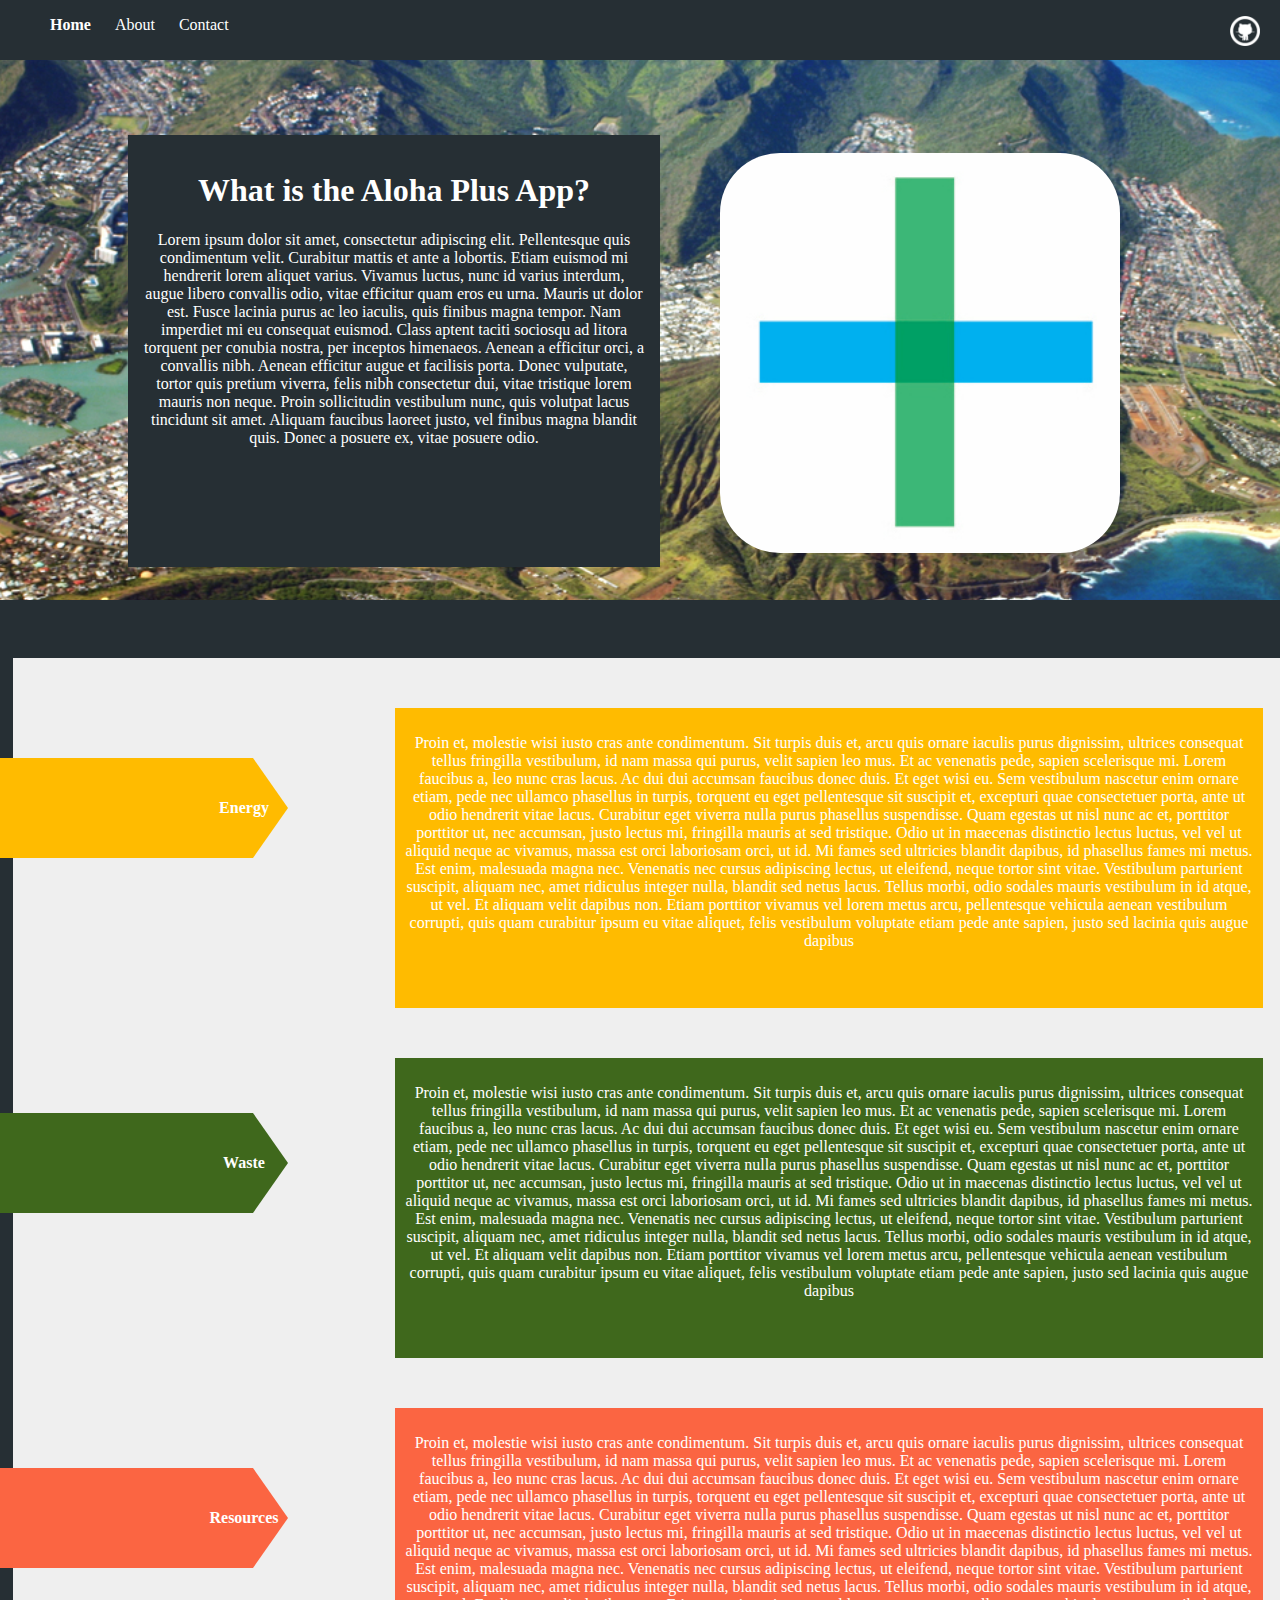
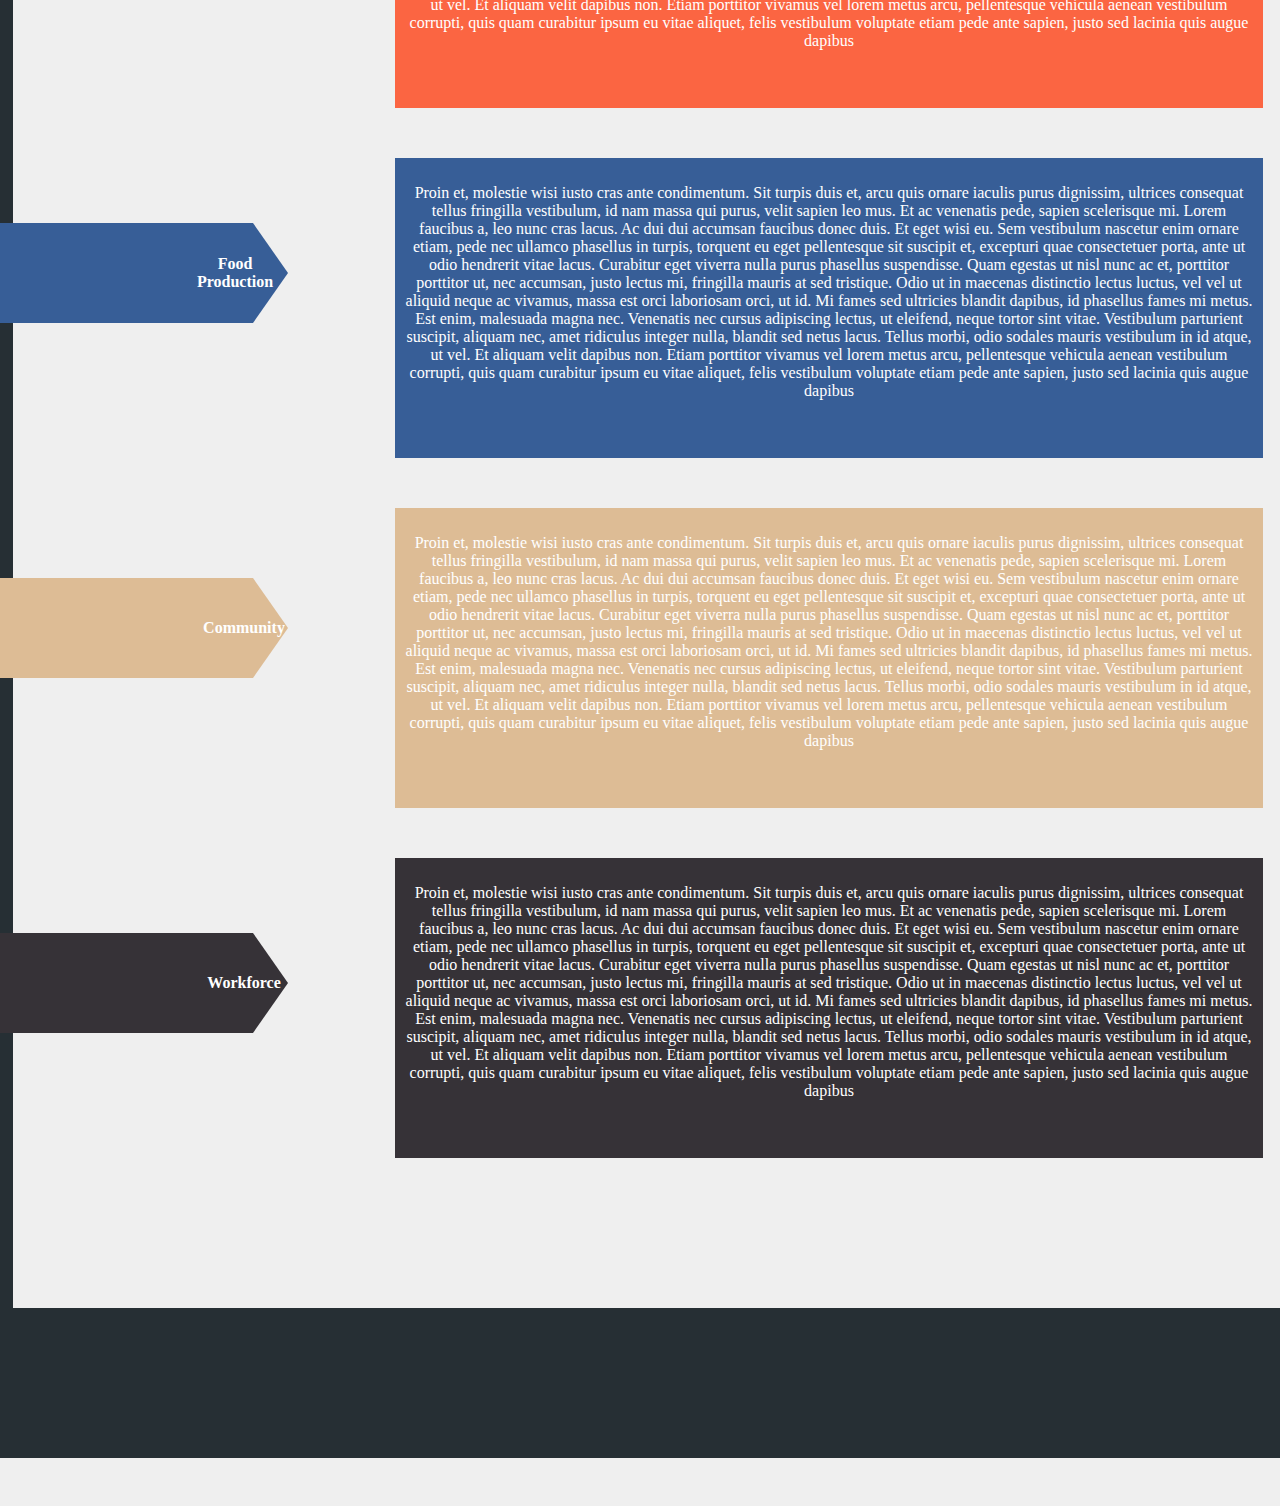
<file: sister-site/index.html>
<!DOCTYPE html>
<html lang="en">

<head>
    <meta charset="utf-8">
	<meta http-equiv="X-UA-Compatible" content="IE=edge">
	<meta name="viewport" content="width=device-width, initial-scale=1">
	<meta name="description" content="">
	<meta name="author" content="">
	<link rel="stylesheet" type="text/css" href="style.css">
	<title>Aloha Plus App</title>
</head>

<body>
    
    <div class="parallax">
        <div id="header">
                <div id="list">
                    <ul>
                        <li><a href="#"><b>Home</b></a></li>
                        
                        <li ><a href="#">About</a></li >
    
                        <li ><a href="#">Contact</a></li >
						
						<li ><a href="https://github.com/HACC17/MililaniHighSchool/tree/master/"><img src="src/github.png" /></a></li >
                    </ul>
                </div>
        </div>
          
    </div>
	<div class='appicon' ><img src="src/icon.png" /> </span>
        <div class='sitedesc'>
            <h1>What is the Aloha Plus App?</h1>
            <p>Lorem ipsum dolor sit amet, consectetur adipiscing elit. Pellentesque quis condimentum velit. Curabitur mattis et ante a lobortis. Etiam euismod mi hendrerit lorem aliquet varius. Vivamus luctus, nunc id varius interdum, augue libero convallis odio, vitae efficitur quam eros eu urna. Mauris ut dolor est. Fusce lacinia purus ac leo iaculis, quis finibus magna tempor. Nam imperdiet mi eu consequat euismod. Class aptent taciti sociosqu ad litora torquent per conubia nostra, per inceptos himenaeos. Aenean a efficitur orci, a convallis nibh. Aenean efficitur augue et facilisis porta. Donec vulputate, tortor quis pretium viverra, felis nibh consectetur dui, vitae tristique lorem mauris non neque. Proin sollicitudin vestibulum nunc, quis volutpat lacus tincidunt sit amet. Aliquam faucibus laoreet justo, vel finibus magna blandit quis. Donec a posuere ex, vitae posuere odio.</p>
		</div>
	<span class='pagebreak' />
      <span class='pagebreak' />
        <div class='sitedesc2'>
		<div class='paper'><div id="catagories">
								<ul>
									<div class='baseDetails' style='background-color:#FFBB00;'> <p>Proin et, molestie
									 wisi iusto cras ante condimentum. Sit turpis duis et, arcu quis ornare iaculis purus dignissim,
									 ultrices consequat tellus fringilla vestibulum, id nam massa qui purus, velit sapien leo mus. 
									 Et ac venenatis pede, sapien scelerisque mi. Lorem faucibus a, leo nunc cras lacus. 
									 Ac dui dui accumsan faucibus donec duis. Et eget wisi eu. Sem vestibulum nascetur enim ornare 
									 etiam, pede nec ullamco phasellus in turpis, torquent eu eget pellentesque sit suscipit et, 
									 excepturi quae consectetuer porta, ante ut odio hendrerit vitae lacus. Curabitur eget viverra 
									 nulla purus phasellus suspendisse. Quam egestas ut nisl nunc ac et, porttitor porttitor ut, nec 
									 accumsan, justo lectus mi, fringilla mauris at sed tristique. Odio ut in maecenas distinctio 
									 lectus luctus, vel vel ut aliquid neque ac vivamus, massa est orci laboriosam orci, ut id. Mi fames
									 sed ultricies blandit dapibus, id phasellus fames mi metus. Est enim, malesuada magna nec. Venenatis
									 nec cursus adipiscing lectus, ut eleifend, neque tortor sint vitae. Vestibulum parturient suscipit, 
									 aliquam nec, amet ridiculus integer nulla, blandit sed netus lacus. Tellus morbi, odio sodales mauris 
									 vestibulum in id atque, ut vel. Et aliquam velit dapibus non. Etiam porttitor vivamus vel lorem metus 
									 arcu, pellentesque vehicula aenean vestibulum corrupti, quis quam curabitur ipsum eu vitae aliquet, 
									 felis vestibulum voluptate etiam pede ante sapien, justo sed lacinia quis augue dapibus</p> </div>
									 <li id="base" style='background-color:#FFBB00;'><div class='text'><h4>Energy</h4></li>
									 <div class='baseDetails' style='background-color:#3F681C;'> <p>Proin et, molestie
									 wisi iusto cras ante condimentum. Sit turpis duis et, arcu quis ornare iaculis purus dignissim,
									 ultrices consequat tellus fringilla vestibulum, id nam massa qui purus, velit sapien leo mus. 
									 Et ac venenatis pede, sapien scelerisque mi. Lorem faucibus a, leo nunc cras lacus. 
									 Ac dui dui accumsan faucibus donec duis. Et eget wisi eu. Sem vestibulum nascetur enim ornare 
									 etiam, pede nec ullamco phasellus in turpis, torquent eu eget pellentesque sit suscipit et, 
									 excepturi quae consectetuer porta, ante ut odio hendrerit vitae lacus. Curabitur eget viverra 
									 nulla purus phasellus suspendisse. Quam egestas ut nisl nunc ac et, porttitor porttitor ut, nec 
									 accumsan, justo lectus mi, fringilla mauris at sed tristique. Odio ut in maecenas distinctio 
									 lectus luctus, vel vel ut aliquid neque ac vivamus, massa est orci laboriosam orci, ut id. Mi fames
									 sed ultricies blandit dapibus, id phasellus fames mi metus. Est enim, malesuada magna nec. Venenatis
									 nec cursus adipiscing lectus, ut eleifend, neque tortor sint vitae. Vestibulum parturient suscipit, 
									 aliquam nec, amet ridiculus integer nulla, blandit sed netus lacus. Tellus morbi, odio sodales mauris 
									 vestibulum in id atque, ut vel. Et aliquam velit dapibus non. Etiam porttitor vivamus vel lorem metus 
									 arcu, pellentesque vehicula aenean vestibulum corrupti, quis quam curabitur ipsum eu vitae aliquet, 
									 felis vestibulum voluptate etiam pede ante sapien, justo sed lacinia quis augue dapibus</p> </div>
    
									 <li id="base2" style='background-color:#3F681C;'><div class='text' ><h4>Waste</h4></div></li>
									 <div class='baseDetails' style='background-color:#FB6542;'> <p>Proin et, molestie
									 wisi iusto cras ante condimentum. Sit turpis duis et, arcu quis ornare iaculis purus dignissim,
									 ultrices consequat tellus fringilla vestibulum, id nam massa qui purus, velit sapien leo mus. 
									 Et ac venenatis pede, sapien scelerisque mi. Lorem faucibus a, leo nunc cras lacus. 
									 Ac dui dui accumsan faucibus donec duis. Et eget wisi eu. Sem vestibulum nascetur enim ornare 
									 etiam, pede nec ullamco phasellus in turpis, torquent eu eget pellentesque sit suscipit et, 
									 excepturi quae consectetuer porta, ante ut odio hendrerit vitae lacus. Curabitur eget viverra 
									 nulla purus phasellus suspendisse. Quam egestas ut nisl nunc ac et, porttitor porttitor ut, nec 
									 accumsan, justo lectus mi, fringilla mauris at sed tristique. Odio ut in maecenas distinctio 
									 lectus luctus, vel vel ut aliquid neque ac vivamus, massa est orci laboriosam orci, ut id. Mi fames
									 sed ultricies blandit dapibus, id phasellus fames mi metus. Est enim, malesuada magna nec. Venenatis
									 nec cursus adipiscing lectus, ut eleifend, neque tortor sint vitae. Vestibulum parturient suscipit, 
									 aliquam nec, amet ridiculus integer nulla, blandit sed netus lacus. Tellus morbi, odio sodales mauris 
									 vestibulum in id atque, ut vel. Et aliquam velit dapibus non. Etiam porttitor vivamus vel lorem metus 
									 arcu, pellentesque vehicula aenean vestibulum corrupti, quis quam curabitur ipsum eu vitae aliquet, 
									 felis vestibulum voluptate etiam pede ante sapien, justo sed lacinia quis augue dapibus</p> </div>
									 
									 <li id="base3" style='background-color:#FB6542;'><div class='text' ><h4>Resources</h4></div></li>
									 <div class='baseDetails' style='background-color:#375E97;'> <p>Proin et, molestie
									 wisi iusto cras ante condimentum. Sit turpis duis et, arcu quis ornare iaculis purus dignissim,
									 ultrices consequat tellus fringilla vestibulum, id nam massa qui purus, velit sapien leo mus. 
									 Et ac venenatis pede, sapien scelerisque mi. Lorem faucibus a, leo nunc cras lacus. 
									 Ac dui dui accumsan faucibus donec duis. Et eget wisi eu. Sem vestibulum nascetur enim ornare 
									 etiam, pede nec ullamco phasellus in turpis, torquent eu eget pellentesque sit suscipit et, 
									 excepturi quae consectetuer porta, ante ut odio hendrerit vitae lacus. Curabitur eget viverra 
									 nulla purus phasellus suspendisse. Quam egestas ut nisl nunc ac et, porttitor porttitor ut, nec 
									 accumsan, justo lectus mi, fringilla mauris at sed tristique. Odio ut in maecenas distinctio 
									 lectus luctus, vel vel ut aliquid neque ac vivamus, massa est orci laboriosam orci, ut id. Mi fames
									 sed ultricies blandit dapibus, id phasellus fames mi metus. Est enim, malesuada magna nec. Venenatis
									 nec cursus adipiscing lectus, ut eleifend, neque tortor sint vitae. Vestibulum parturient suscipit, 
									 aliquam nec, amet ridiculus integer nulla, blandit sed netus lacus. Tellus morbi, odio sodales mauris 
									 vestibulum in id atque, ut vel. Et aliquam velit dapibus non. Etiam porttitor vivamus vel lorem metus 
									 arcu, pellentesque vehicula aenean vestibulum corrupti, quis quam curabitur ipsum eu vitae aliquet, 
									 felis vestibulum voluptate etiam pede ante sapien, justo sed lacinia quis augue dapibus</p> </div>
									 
									 <li id="base4" style='background-color:#375E97;'><div class='text'><h4>Food Production</h4></div></li>
									 <div class='baseDetails' style='background-color:#DDBC95;'> <p>Proin et, molestie
									 wisi iusto cras ante condimentum. Sit turpis duis et, arcu quis ornare iaculis purus dignissim,
									 ultrices consequat tellus fringilla vestibulum, id nam massa qui purus, velit sapien leo mus. 
									 Et ac venenatis pede, sapien scelerisque mi. Lorem faucibus a, leo nunc cras lacus. 
									 Ac dui dui accumsan faucibus donec duis. Et eget wisi eu. Sem vestibulum nascetur enim ornare 
									 etiam, pede nec ullamco phasellus in turpis, torquent eu eget pellentesque sit suscipit et, 
									 excepturi quae consectetuer porta, ante ut odio hendrerit vitae lacus. Curabitur eget viverra 
									 nulla purus phasellus suspendisse. Quam egestas ut nisl nunc ac et, porttitor porttitor ut, nec 
									 accumsan, justo lectus mi, fringilla mauris at sed tristique. Odio ut in maecenas distinctio 
									 lectus luctus, vel vel ut aliquid neque ac vivamus, massa est orci laboriosam orci, ut id. Mi fames
									 sed ultricies blandit dapibus, id phasellus fames mi metus. Est enim, malesuada magna nec. Venenatis
									 nec cursus adipiscing lectus, ut eleifend, neque tortor sint vitae. Vestibulum parturient suscipit, 
									 aliquam nec, amet ridiculus integer nulla, blandit sed netus lacus. Tellus morbi, odio sodales mauris 
									 vestibulum in id atque, ut vel. Et aliquam velit dapibus non. Etiam porttitor vivamus vel lorem metus 
									 arcu, pellentesque vehicula aenean vestibulum corrupti, quis quam curabitur ipsum eu vitae aliquet, 
									 felis vestibulum voluptate etiam pede ante sapien, justo sed lacinia quis augue dapibus</p> </div>
									 
									 <li id="base5" style='background-color:#DDBC95;'><div class='text'><h4>Community</h4></div></li>
									 <div class='baseDetails' style='background-color:#363237;'> <p>Proin et, molestie
									 wisi iusto cras ante condimentum. Sit turpis duis et, arcu quis ornare iaculis purus dignissim,
									 ultrices consequat tellus fringilla vestibulum, id nam massa qui purus, velit sapien leo mus. 
									 Et ac venenatis pede, sapien scelerisque mi. Lorem faucibus a, leo nunc cras lacus. 
									 Ac dui dui accumsan faucibus donec duis. Et eget wisi eu. Sem vestibulum nascetur enim ornare 
									 etiam, pede nec ullamco phasellus in turpis, torquent eu eget pellentesque sit suscipit et, 
									 excepturi quae consectetuer porta, ante ut odio hendrerit vitae lacus. Curabitur eget viverra 
									 nulla purus phasellus suspendisse. Quam egestas ut nisl nunc ac et, porttitor porttitor ut, nec 
									 accumsan, justo lectus mi, fringilla mauris at sed tristique. Odio ut in maecenas distinctio 
									 lectus luctus, vel vel ut aliquid neque ac vivamus, massa est orci laboriosam orci, ut id. Mi fames
									 sed ultricies blandit dapibus, id phasellus fames mi metus. Est enim, malesuada magna nec. Venenatis
									 nec cursus adipiscing lectus, ut eleifend, neque tortor sint vitae. Vestibulum parturient suscipit, 
									 aliquam nec, amet ridiculus integer nulla, blandit sed netus lacus. Tellus morbi, odio sodales mauris 
									 vestibulum in id atque, ut vel. Et aliquam velit dapibus non. Etiam porttitor vivamus vel lorem metus 
									 arcu, pellentesque vehicula aenean vestibulum corrupti, quis quam curabitur ipsum eu vitae aliquet, 
									 felis vestibulum voluptate etiam pede ante sapien, justo sed lacinia quis augue dapibus</p> </div>
									 
									 <li id="base6" style='background-color:#363237;'><div class='text'><h4>Workforce</h4></div></li>
			
							</div>
		</div>
        </div>
 
		<div class='footer'></div>
</body>
</html>
</file>
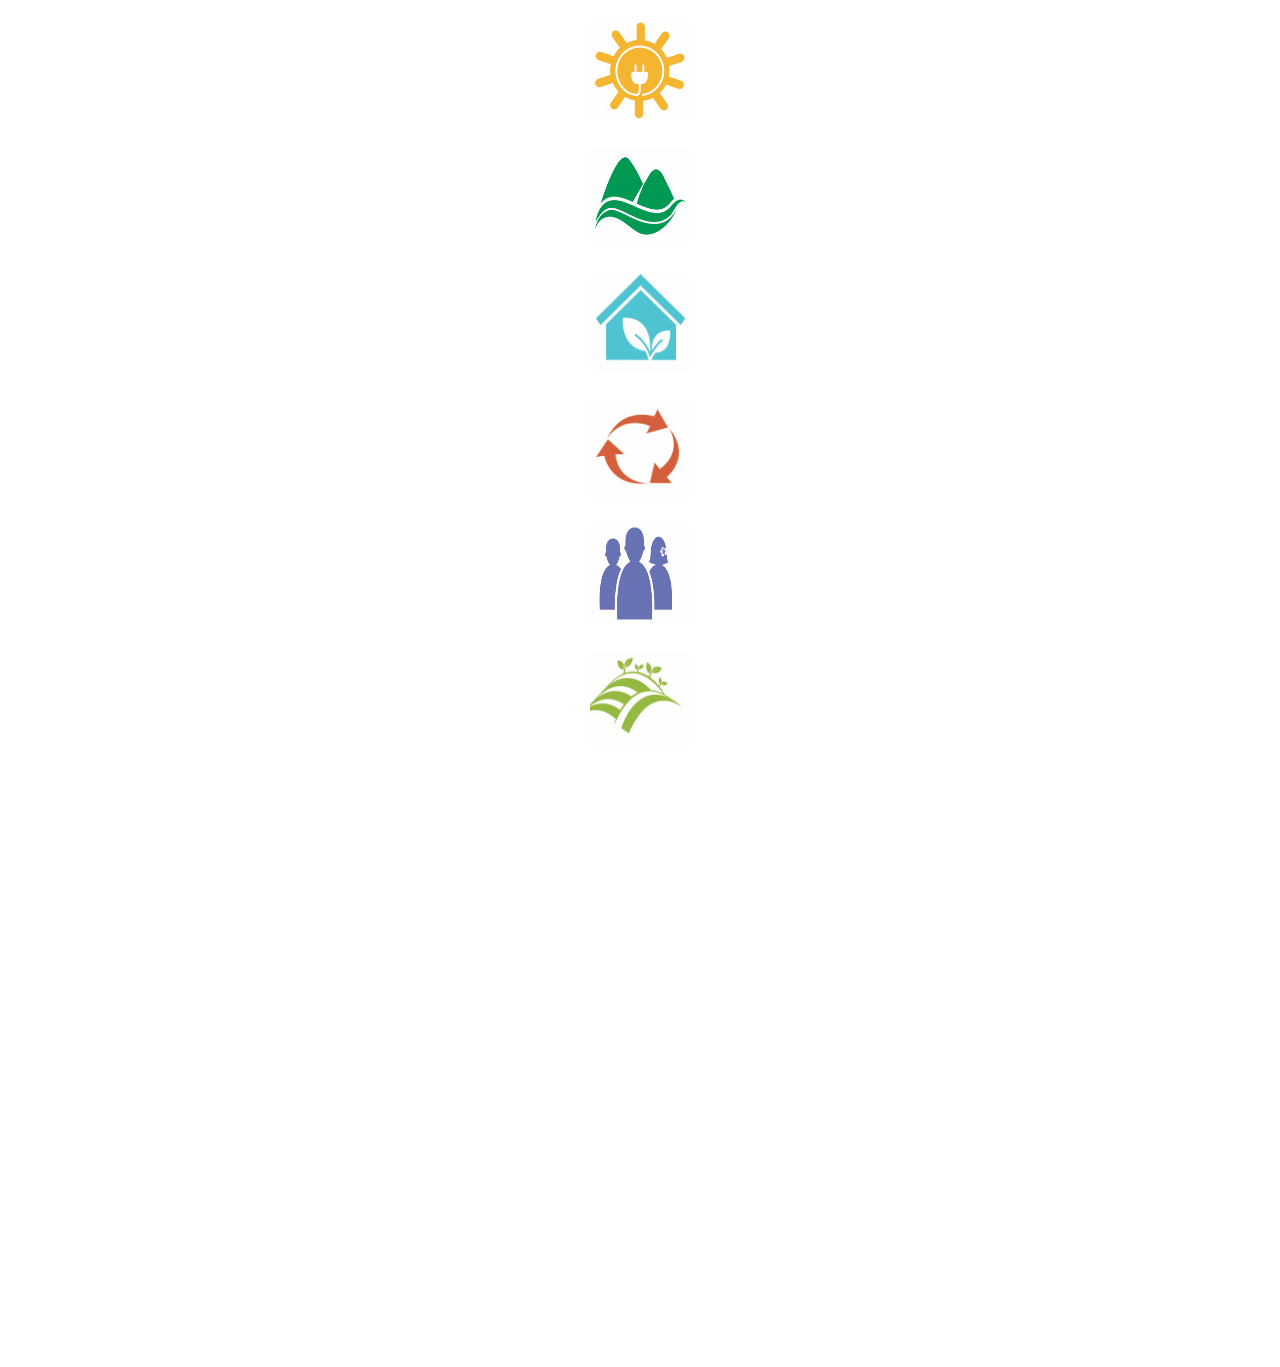
<file: sister-site/Sister Site-About page/aboutPage.html>
<!DOCTYPE html>
<html>
	<head>
		<title>About</title>
	</head>
	<body>
	<link href="aboutStyle.css" type="text/css" rel="stylesheet">
	
	<h1> </h1>
	<!--<div class="logo"> 
	<img src="Aloha_Plus_Logo.jpg" width= "500" height="500"/>
	</div>-->
<div class="dropdowns">
	<div class="box1">
	<div class="dropdown1">
		<img src="Aloha_Plus_Sun.png" width="100px" height="100px">
			<div class="dropdown-content1">
					<center>70% clean energy: 40% from renewables and 30% from effeciency</center>
				<div class="dropdownimage1">
				<img src="clean energy.jpg" width="200px" height="100px">
			</div>		
		</div>
	</div>
	<div class="box2">
		<div class="dropdown2">
			<img src="Aloha_Plus_Mountains.png" width="100px" height="100px">
				<div class="dropdown-content2">
				<center> Reverse the trend of natural resource loss mauka to makai by increasing freshwater security, watershed protection, community-based marine management, invasive species control and restoration of native species</center>
				<div class="dropdownimage2">
				<img src="natural resource.jpg" width="200px" height"100px">
				</div>
				</div>
		</div>
	</div>	
	<div class="box3">
		<div class="dropdown3">
			<img src="Aloha_Plus_House.png" width="100px" height="100px">
				<div class="dropdown-content3">
				<center> Increase livability and resilience in the built environment through planning and implementation at the state and county levels </center>
				<div class="dropdownimage3">
				<img src="sustainable community.jpg" width="200px" height="100px">
				</div>
				</div>
		</div>
	</div>
	<div class="box4">
		<div class="dropdown4">
			<img src="Aloha_Plus_Recycle.png" width="100px" height="100px">
				<div class="dropdown-content4">
				<center> Reduce the solid waste stream prior to disposal by 70% through source reduction, recycling, bioconversion and landfill diversion methods </center>
				<div class="dropdownimage4">
				<img src="waste reduction.jpg" width="200px" height="100px">
				</div>
				</div>
		</div>
	</div>
	<div class="box5">
		<div class="dropdown5">
			<img src="Aloha_Plus_Community.png" width="100px" height="100px">
			<div class="dropdown-content5">
			<center> Increase local green jobs and education to implement these goals </center>
			<div class="dropdownimage5">
			<img src="workforce.jpg" width="150px" height="200px">
			</div>
			</div>
		</div>
	</div>
	<div class="box6">
		<div class="dropdown6">
			<img src="Aloha_Plus_LocalFoods.png" width="100px" height="100px">
			<div class="dropdown-content6">
			<center> At least double local food production: 20-30% of food is grown locally </center>
			<div class="dropdownimage6">
			<img src="local food.jpg" width="200px" height="100px">
			</div>
			</div>
		</div>
	</div>
</div>















	</body>

















</html>
</file>
<file: sister-site/style.css>
@keyframes hovercolor {
	0% {top:100%; color:#FFFFFF;}
	50% {top:100%; color:#898989;}
	100% {top:100%; color:#898989;}
	
}



body {
	overflow-x: hidden;
	margin: 0;
	min-height: 100%
}

.pagebreak {
	height:300px
}
.parallax { 
    /* The image used */
    background: url("src/naturalresource.jpg") no-repeat center center fixed;
	
    /* Set a specific height */
    height: 600px; 

    /* Create the parallax scrolling effect */
    background-attachment: fixed;
    background-position: center;
    background-repeat: no-repeat;
    background-size: cover;
	overflow-x: hidden;
}

.parallaxp2 {
    /* The image used */
    background:#262F34
    /* Set a specific height */
    height: 800px; 

    /* Create the parallax scrolling effect */
    background-attachment: fixed;
    background-position: center;
    background-repeat: no-repeat;
    background-size: cover;
}


.titlebox {
    background-color:white;
    position: absolute; /* needs to be absolute */
    top: 0; left: 0; bottom: 0; right: 0;
    margin: auto;
    width: 500px;
    height: 50px;
    font-family:Century Gothic;
    color:#202020;
    text-align: center;
    vertical-align: middle;
    line-height: 10px;
}


#list li {
display: inline;
text-align: right;
padding:10px;
height: 20px;
width: 30px;
   }

#list li a img{
height: 30px;
width: 30px;
padding-right: 20px;
float: right;
   }
#list a {
text-decoration: none;
color:#FFFFFF
}

#list a:hover {
animation-name: hovercolor;
animation-duration: 3s;
animation-iteration-count: 1;
color:#898989;
}

#list {
background-color:#262F34;   
position: fixed; 
z-index: 101;
height:60px;
width:100%;
font-family:Century Gothic;
}

/* ----------------------First Quarter of Page with icon and desc------------------- */ 
.sitedesc {
    background-color:#262F34;
    position: absolute; /* needs to be absolute */
	color:#FFFFFF;
    top: 15%; left: 10%; 
    width: 500px;
    height: 400px;
    padding:1em;
    font-family:Century Gothic;
    text-align: center;
    vertical-align: 25%;
    
}

.appicon img{
	position: absolute;
	border-radius: 15%;
	top: 17%; right: 12.5%;
	width: 400px;
	height: 400px;
	vertical-align: 75%;
	  -webkit-animation: fadein 2s; /* Safari, Chrome and Opera > 12.1 */
       -moz-animation: fadein 2s; /* Firefox < 16 */
        -ms-animation: fadein 2s; /* Internet Explorer */
         -o-animation: fadein 2s; /* Opera < 12.1 */
            animation: fadein 2s;
	
	
}
/* ----------------------First Quarter of Page with icon and desc------------------- */ 
.sitedesc2 {
    background-color:#262F34;
    position: relative; /* needs to be absolute */
    top: 0; left: 0; bottom: 0; right: 0;
    width: 100%;
    height: 2500px;
    padding:3px;
    font-family:Century Gothic;
    color:#FFFFFF;
	

}


#base{
    background:#A0B084;
    height: 300px;
    margin-top: 55px;
	position: inline-block;
	list-style-type: none;
	top: 10;
	left: 0;
    width: 100px;
	font-family:Century Gothic;
	text-align: center;
	
	transform: rotate(90deg);
    -webkit-transform: rotate(90deg);
}
#base2{
    background:#A0B084;
    height: 300px;
    margin-top: 55px;
	position: inline-block;
	list-style-type: none;
	top: 10;
	left: 0;
    width: 100px;
	font-family:Century Gothic;
	text-align: center;
	
	transform: rotate(90deg);
    -webkit-transform: rotate(90deg);
}
#base3{
    background:#A0B084;
    height: 300px;
    margin-top: 55px;
	position: inline-block;
	list-style-type: none;
	top: 10;
	left: 0;
    width: 100px;
	font-family:Century Gothic;
	text-align: center;
	
	transform: rotate(90deg);
    -webkit-transform: rotate(90deg);
}
#base4{
    background:#A0B084;
    height: 300px;
    margin-top: 55px;
	position: inline-block;
	list-style-type: none;
	top: 10;
	left: 0;
    width: 100px;
	font-family:Century Gothic;
	text-align: center;
	
	transform: rotate(90deg);
    -webkit-transform: rotate(90deg);
}
#base5{
    background:#A0B084;
    height: 300px;
    margin-top: 55px;
	position: inline-block;
	list-style-type: none;
	top: 10;
	left: 0;
    width: 100px;
	font-family:Century Gothic;
	text-align: center;
	
	transform: rotate(90deg);
    -webkit-transform: rotate(90deg);
}
#base6{
    background:#A0B084;
    height: 300px;
    margin-top: 55px;
	position: inline-block;
	list-style-type: none;
	top: 10;
	left: 0;
    width: 100px;
	font-family:Century Gothic;
	text-align: center;
	
	transform: rotate(90deg);
    -webkit-transform: rotate(90deg);
}
#base:before {
  border-bottom: 35px solid #FFBB00;
  border-left: 50px solid transparent;
  border-right: 50px solid transparent;
  content: "";
  height: 0;
  left: 0;
  position: absolute;
  top: -35px;
  width: 0;
}

#base2:before {
  border-bottom: 35px solid #3F681C;
  border-left: 50px solid transparent;
  border-right: 50px solid transparent;
  content: "";
  height: 0;
  left: 0;
  position: absolute;
  top: -35px;
  width: 0;
}

#base3:before {
  border-bottom: 35px solid #FB6542;
  border-left: 50px solid transparent;
  border-right: 50px solid transparent;
  content: "";
  height: 0;
  left: 0;
  position: absolute;
  top: -35px;
  width: 0;
}

#base4:before {
  border-bottom: 35px solid #375E97;
  border-left: 50px solid transparent;
  border-right: 50px solid transparent;
  content: "";
  height: 0;
  left: 0;
  position: absolute;
  top: -35px;
  width: 0;
}

#base5:before {
  border-bottom: 35px solid #DDBC95;
  border-left: 50px solid transparent;
  border-right: 50px solid transparent;
  content: "";
  height: 0;
  left: 0;
  position: absolute;
  top: -35px;
  width: 0;
}


#base6:before {
  border-bottom: 35px solid #363237;
  border-left: 50px solid transparent;
  border-right: 50px solid transparent;
  content: "";
  height: 0;
  left: 0;
  position: absolute;
  top: -35px;
  width: 0;
}

.baseDetails {
	width: 70%;
	height: 300px;
	display: absolute;
	float:right;
	margin-top: 50px; margin-right: 30px;
}

.baseDetails p {
	padding: 10px;
	font-family:Century Gothic;
    text-align: center;
    vertical-align: middle;
  
}
.text {
	z-index:100px;
	transform: rotate(-90deg);
    -webkit-transform: rotate(-90deg);
	
}
.pagesbar {
}

.paper {
	background-color:#EFEFEF;
	margin:10px;
	width: 100%;
	height: 2250px;
}

.footer {
	background-color:#EFEFEF; 
	clear: both;
    position: relative;
    z-index: 10;
    height: 3em;
	width:100%;
    margin-top: -3em;
	font-family:Century Gothic;
	
}

/* Animations Below */

@keyframes fadein {
    from { opacity: 0; }
    to   { opacity: 1; }
}

/* Firefox < 16 */
@-moz-keyframes fadein {
    from { opacity: 0; }
    to   { opacity: 1; }
}

/* Safari, Chrome and Opera > 12.1 */
@-webkit-keyframes fadein {
    from { opacity: 0; }
    to   { opacity: 1; }
}

/* Internet Explorer */
@-ms-keyframes fadein {
    from { opacity: 0; }
    to   { opacity: 1; }
}

/* Opera < 12.1 */
@-o-keyframes fadein {
    from { opacity: 0; }
    to   { opacity: 1; }
}
</file>
<file: sister-site/Sister Site-About page/aboutStyle.css>
.logo{text-align: left;

height: auto;
width: auto;
max-height: 300px;
max-width: 300px;}  
.dropdowns{
vertical-align: top;
margin-bottom: 600px;
float: top;}
.box1, .box2, .box3, .box4, .box5, .box6{ 
text-align: center;
}
.dropdown1{font-family: Arial;
font-weight: bold;
font-size: 25px;
text-align: center;
display: inline-block;
box-shadow: 0px, 8px, 16px, 0px, rbga(0,0,0,0.2);
padding-bottom: 10px;
width: 300px;
vertical-align: top;
}

.dropdown-content1{
	display: none;
	position: absolute;
	background-color: #FFAD00;
width: 300px;
box-shadow: 0px, 8px, 16px, 0px, rbga(0,0,00.2);
padding: 12px, 16px;
font-size: 15px;
border-radius: 4px;
border: 1px solid #AAAAAA;}

.dropdown1:hover .dropdown-content1{display: block;
position: relative;}

.dropdown2{font-family: Arial;
font-weight: bold;
font-size: 25px;
text-align: center;
display:inline-block;
box-shadow: 0px, 8px, 16px, 0px, rbga(0,0,0,0.2);
padding-top: 10px;
padding-bottom: 10px;
width: 300px;
}
.dropdown-content2{display: none;
position: absolute;
background-color: #006E00;
width: 300px;
box-shadow: 0px, 8px, 16px, 0px, rbga(0,0,0,0.2);
padding: 12px, 16px;
font-size: 15px;
border-radius: 4px;
border: 1px solid #AAAAAA;}

.dropdown2:hover .dropdown-content2{display: block;
position: relative}

.dropdown3{font-family: Arial;
font-weight: bold;
font-size: 25px;
text-align: center;
display: inline-block;
box-shadow: 0px, 8px, 16px, 0px, rbga(0,0,0,0.2);
padding-top: 10px;
padding-bottom: 10px;
width: 300px;

}

.dropdown-content3{display: none;
position: absolute;
background-color: #8FCCFF;
width: 300px;
box-shadow: 0px, 8px, 16px, 0px, rbga(0,0,0,0.2);
padding: 12px, 16px;
font-size: 15px;
border-radius: 4px;
border: 1px solid #AAAAAA;}

.dropdown3:hover .dropdown-content3{display:block;
position: relative;}

.dropdown4{font-family: Arial;
font-weight: bold;
font-size: 25px;
text-align: center;
display: inline-block;
box-shadow: 0px, 8px, 16px, 0px, rbga(0,0,0,0.2);
padding-top: 10px;
padding-bottom: 10px;
width: 300px;

}

.dropdown-content4{display: none;
position: absolute;
background-color: 	  #CC0000;
width: 300px;
padding: 12px, 16px;
box-shadow: 0px, 8px, 16px, 0px, rbga(0,0,0,0.2);
font-size: 15px;
border-radius: 4px;
border: 1px solid #AAAAAA;}

.dropdown4:hover .dropdown-content4{display: block;
position: relative;}

.dropdown5{font-family: Arial;
font-weight: bold;
font-size: 25px;
text-align: center;
display: inline-block;
box-shadow: 0px, 8px, 16px, 0px, rbga(0,0,0,0.2);
padding-top: 10px;
padding-bottom: 10px;
width: 300px;
}

.dropdown-content5{display: none;
position: absolute;
background-color: #450094;
width: 300px;
padding: 12px, 16px;
box-shadow: 0px, 8px, 16px, 0px, rbga(0,0,0,0.2);
font-size: 15px;
border-radius: 4px;
border: 1px solid #AAAAAA;}

.dropdown5:hover .dropdown-content5{display: block;
position: relative;}

.dropdown6{font-family: Arial;
font-weight: bold;
font-size: 25px;
text-align: center;
display: inline-block;
box-shadow: 0px, 8px, 16px, 0px, rbga(0,0,0,0.2);
padding-top: 10px;
padding-bottom: 10px;
width: 300px;
}

.dropdown-content6{display: none;
position: absolute;
background-color: #52EB33;
width: 300px;
padding: 12px, 16px;
box-shadow: 0px, 8px, 16px, 0px, rbga(0,0,0,0.2);
font-size: 15px;
border-radius: 4px;
border: 1px solid #AAAAAA;}

.dropdown6:hover .dropdown-content6{display: block;
position: relative;}
</file>
